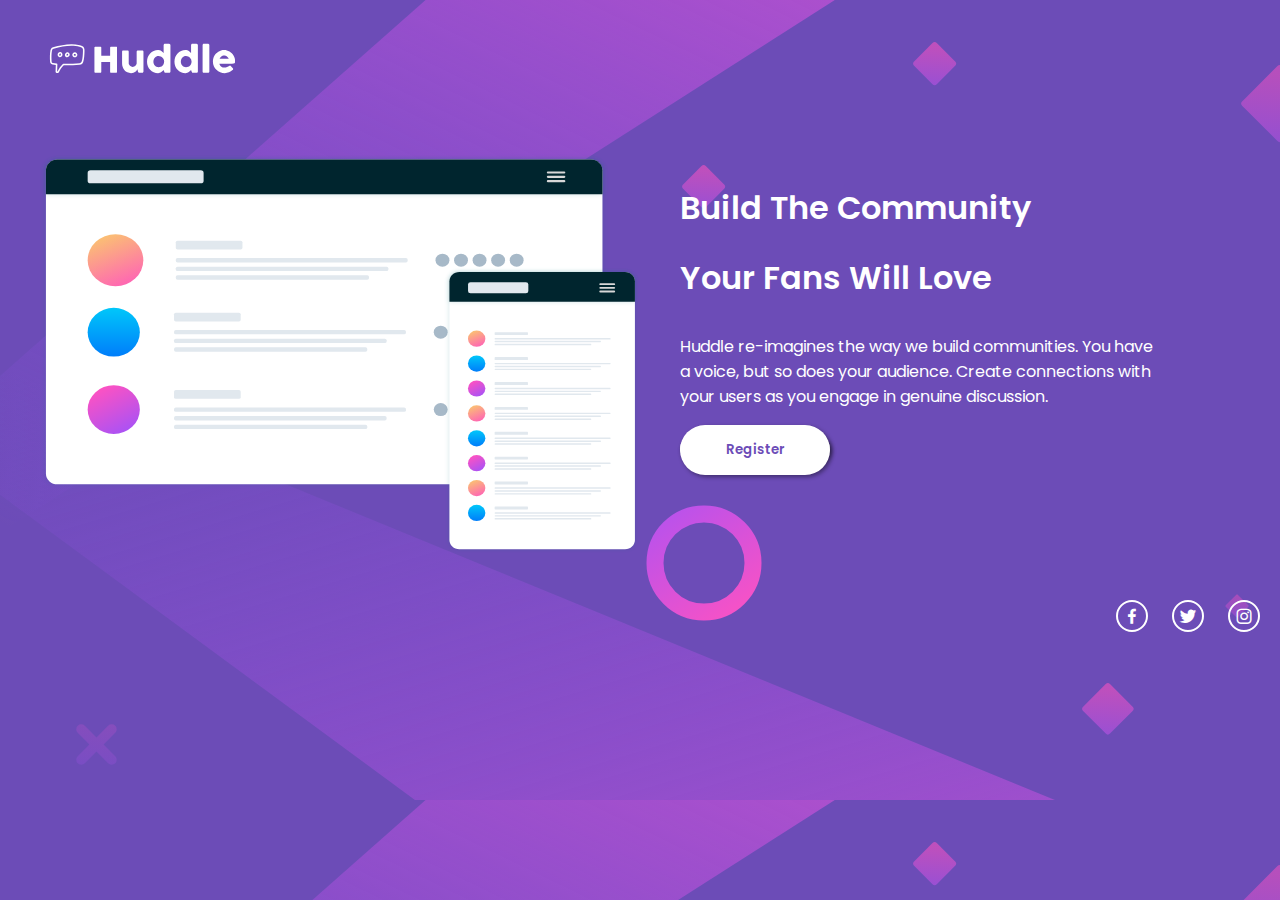
<file: index.html>
<!DOCTYPE html>
<html lang="en">
  <head>
    <meta charset="UTF-8" />
    <meta name="viewport" content="width=device-width, initial-scale=1.0" />
    <link
      href="https://unpkg.com/boxicons@2.1.4/css/boxicons.min.css"
      rel="stylesheet"
    />
    <link rel="stylesheet" href="style.css" />
    <title>HUDDLE-LANDING-PAGE</title>
  </head>
  <body>
    <header class="barra">
      <img class="logo" src="./images/logo.svg" alt="" />
    </header>

    <div class="container">
      <img
        class="illustration-mockups"
        src="./images/illustration-mockups.svg"
        alt=""
      />

      <div class="info">
        <h1 class="titles">Build The Community</h1>
        <h1 class="titles2">Your Fans Will Love</h1>

        <p class="text">
          Huddle re-imagines the way we build communities. You have <br />
          a voice, but so does your audience. Create connections with <br />
          your users as you engage in genuine discussion.
        </p>
        <a class="Register" href="./design/diseño.html"">
          <input class="Register" type="button" value="Register" />
        </a>
      </div>
    </div>

    <footer class="social">
      <ul>
        <i class="bx bxl-facebook"></i>
        <i class="bx bxl-twitter"></i>
        <i class="bx bxl-instagram"></i>
      </ul>
    </footer>
  </body>
</html>
</file>
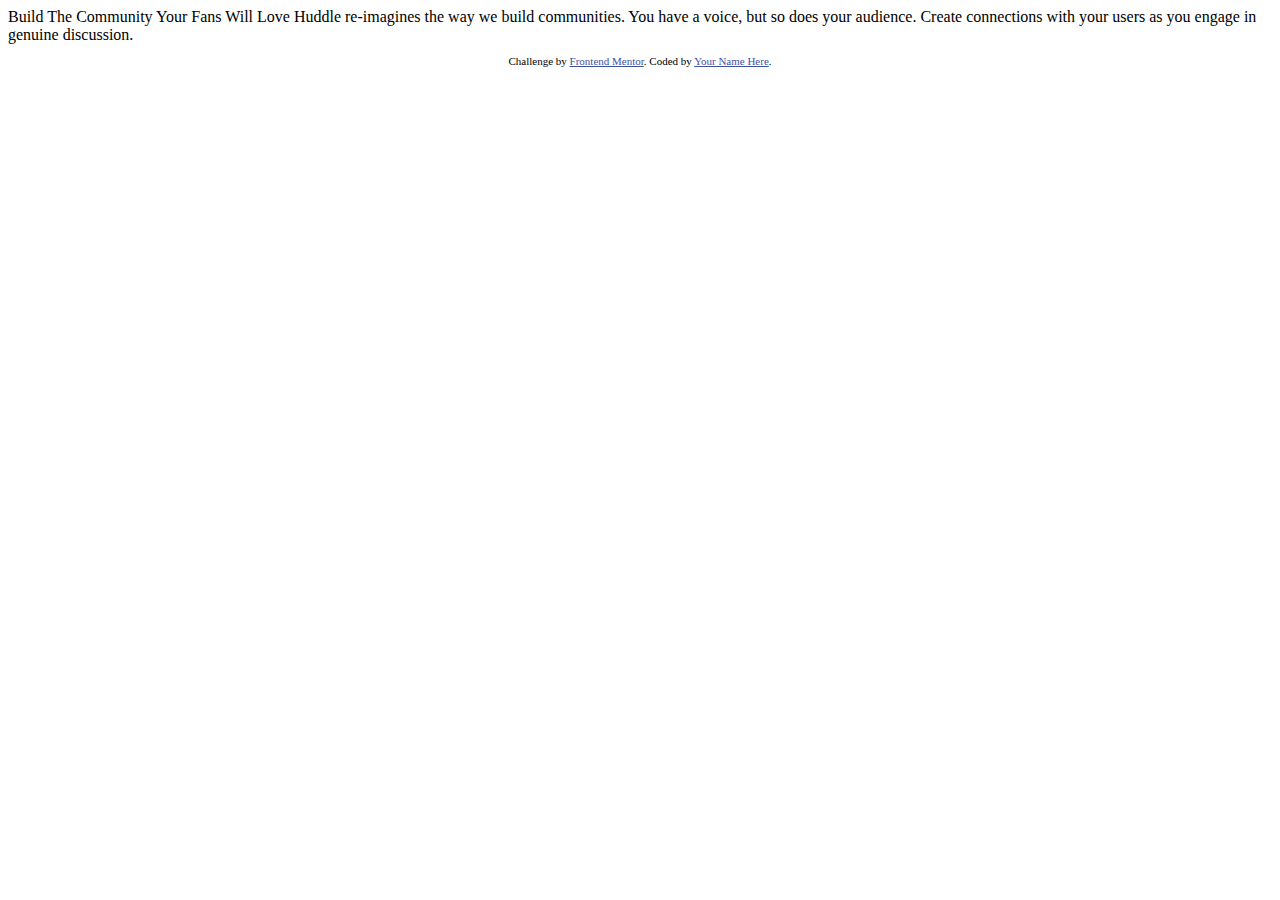
<file: design/diseño.html>
<!DOCTYPE html>
<html lang="en">
<head>
  <meta charset="UTF-8">
  <meta name="viewport" content="width=device-width, initial-scale=1.0"> <!-- displays site properly based on user's device -->

  <link rel="icon" type="image/png" sizes="32x32" href="./images/favicon-32x32.png">
  
  <title>Frontend Mentor | Huddle landing page with single introductory section</title>

  <!-- Feel free to remove these styles or customise in your own stylesheet 👍 -->
  <style>
    .attribution { font-size: 11px; text-align: center; }
    .attribution a { color: hsl(228, 45%, 44%); }
  </style>
</head>
<body>

  Build The Community Your Fans Will Love

  Huddle re-imagines the way we build communities. You have a voice, but so does your audience. 
  Create connections with your users as you engage in genuine discussion. 

 

  <footer>
    <p class="attribution">
      Challenge by <a href="https://www.frontendmentor.io?ref=challenge" target="_blank">Frontend Mentor</a>. 
      Coded by <a href="#">Your Name Here</a>.
    </p>
  </footer>
</body>
</html>
</file>
<file: style.css>
@import url("https://fonts.googleapis.com/css2?family=Open+Sans:ital,wght@0,300..800; 1.300..800&family=Poppins:ital,wght@0.100; 0,200; 0,300; 0,400; 0,500; 0,600; 0,700; 0,800; 0,900; 1,100; 1,200; 1,300; 1,400; 1,500; 1,600; 1,700; 1,800; 1.900&display=swap");
* {
  font-family: "Open Sans", sans-serif;
  font-optical-sizing: auto;
  font-family: "Poppins", sans-serif;
  font-weight: 400;
  font-style: normal;
  font-family: "Poppins", sans-serif;
  font-weight: 600;
  font-style: normal;
  color: #ffffff;
}
body {
  margin: 0%;
  padding: 0%;
  box-sizing: border-box;
  background-image: url(./images/bg-desktop.svg);
  height: 100%;
  background-color: #6c4cb7;
}
.barra {
  width: 100%;
}
.logo {
  margin: 34px 40px;
  width: 200px;
}
.container {
  width: 100%;
  display: flex;
  flex-direction: row;
}
.illustration-mockups {
  height: 400px;
  width: 600px;
  margin: 30px 40px;
}
.info {
  margin-top: 3%;
  height: 400px;
  width: 550px;
}
.titles {
  font-weight: 600;
  margin-bottom: 1rem;
}
.titles2 {
  font-weight: 600;
  margin-bottom: 2rem;
}

.text {
  font-weight: 400;
}
.Register {
  background-color: #ffffff;
  width: 150px;
  height: 50px;
  color: #6c4cb7;
  border: none;
  border-radius: 25px;
  cursor: pointer;
  box-shadow: 2px 2px 4px rgba(0, 0, 0, 0.4);
}
.Register:hover {
  background-color: #cf56cc;
  color: #ffffff;
}
.social {
  width: 100%;
  display: flex;
  justify-content: flex-end;
}
.bx {
  font-size: 20px;
  margin-right: 20px;
  padding: 4px;
  border: solid 2px;
  border-radius: 20px;
  cursor: pointer;
}
.bx:hover {
  color: #cf56cc;
}
</file>
